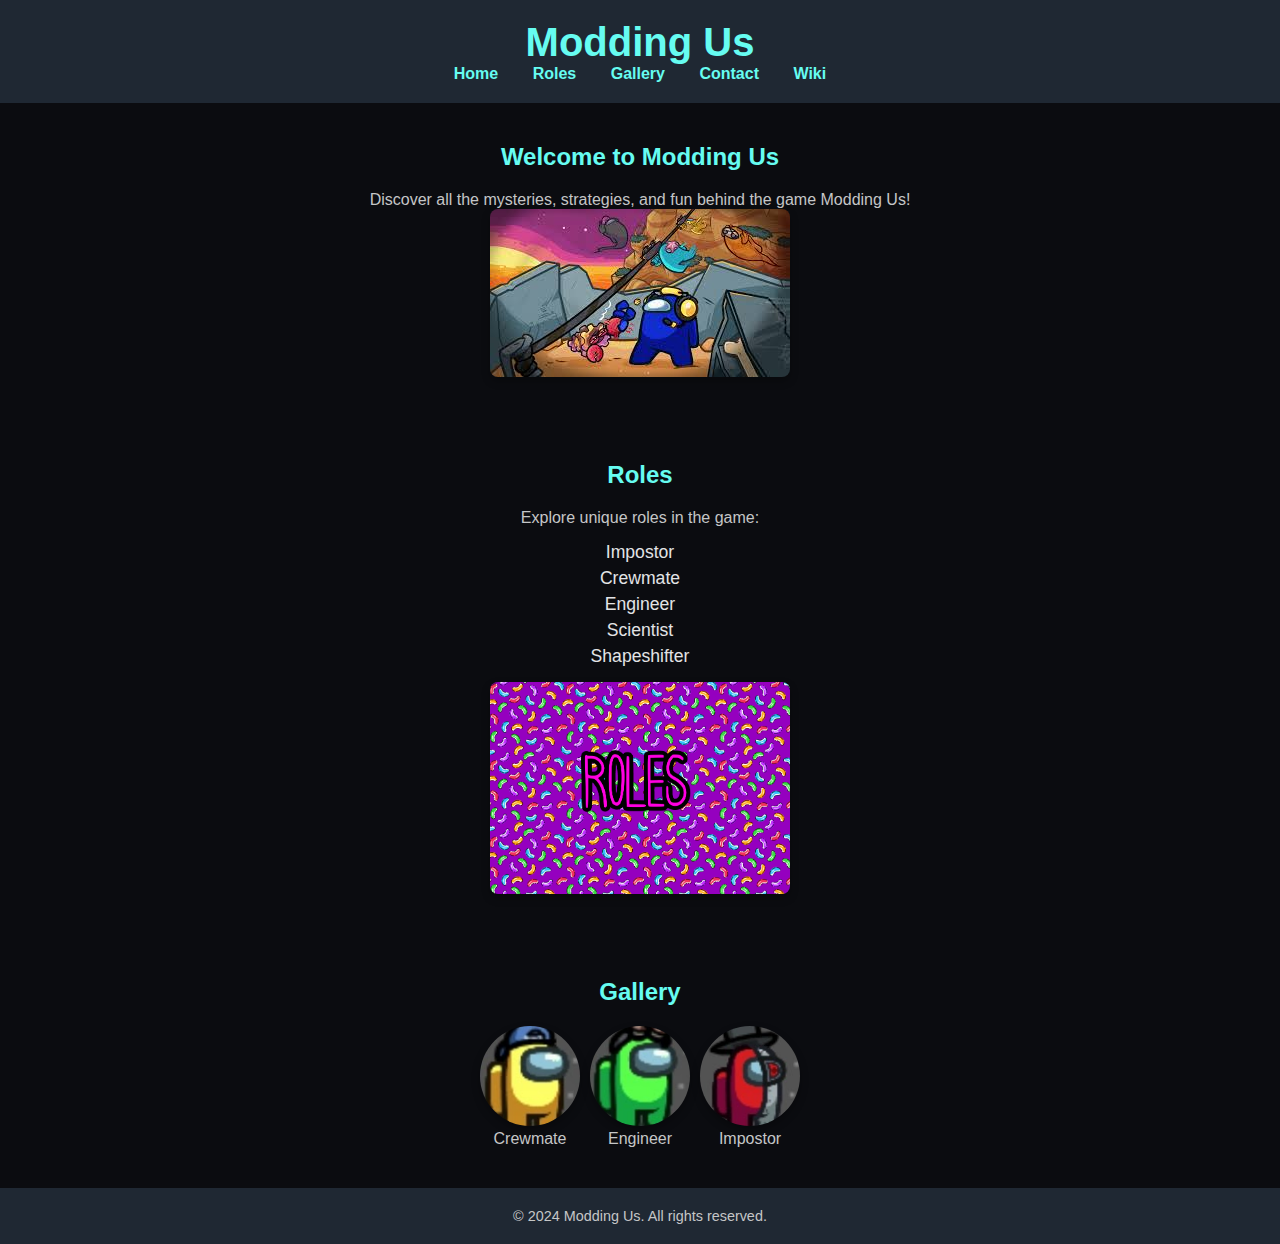
<file: index.html>
<!DOCTYPE html>
<html lang="en">
<head>
  <meta charset="UTF-8">
  <meta name="viewport" content="width=device-width, initial-scale=1.0">
  <title>Modding Us - Home</title>
  <link rel="stylesheet" href="style.css">
</head>
<body>
  <header>
    <h1>Modding Us</h1>
    <nav>
      <ul>
        <li><a href="index.html">Home</a></li>
        <li><a href="roles.html">Roles</a></li>
        <li><a href="gallery.html">Gallery</a></li>
        <li><a href="contact.html">Contact</a></li>
        <li><a href="wiki.html">Wiki</a></li>
      </ul>
    </nav>
  </header>

  <section id="home" class="section">
    <h2>Welcome to Modding Us</h2>
    <p>Discover all the mysteries, strategies, and fun behind the game Modding Us!</p>
    <img src="images/among_us_crew.jpeg" alt="Among Us Crew">
  </section>

  <section id="roles" class="section">
    <h2>Roles</h2>
    <p>Explore unique roles in the game:</p>
    <ul class="roles-list">
      <li>Impostor</li>
      <li>Crewmate</li>
      <li>Engineer</li>
      <li>Scientist</li>
      <li>Shapeshifter</li>
    </ul>
    <img src="images/among_us_roles.png" alt="Among Us Roles">
  </section>

  <section id="gallery" class="section">
  <h2>Gallery</h2>
  <div class="gallery">
    <figure>
      <img src="images/crew1.jpg" alt="Crewmate 1">
      <figcaption>Crewmate</figcaption>
    </figure>
    <figure>
      <img src="images/crew2.jpg" alt="Crewmate 2">
      <figcaption>Engineer</figcaption>
    </figure>
    <figure>
      <img src="images/impostor.jpg" alt="Impostor">
      <figcaption>Impostor</figcaption>
    </figure>
  </div>
</section>

  <footer>
    <p>&copy; 2024 Modding Us. All rights reserved.</p>
  </footer>
</body>
</html>
</file>
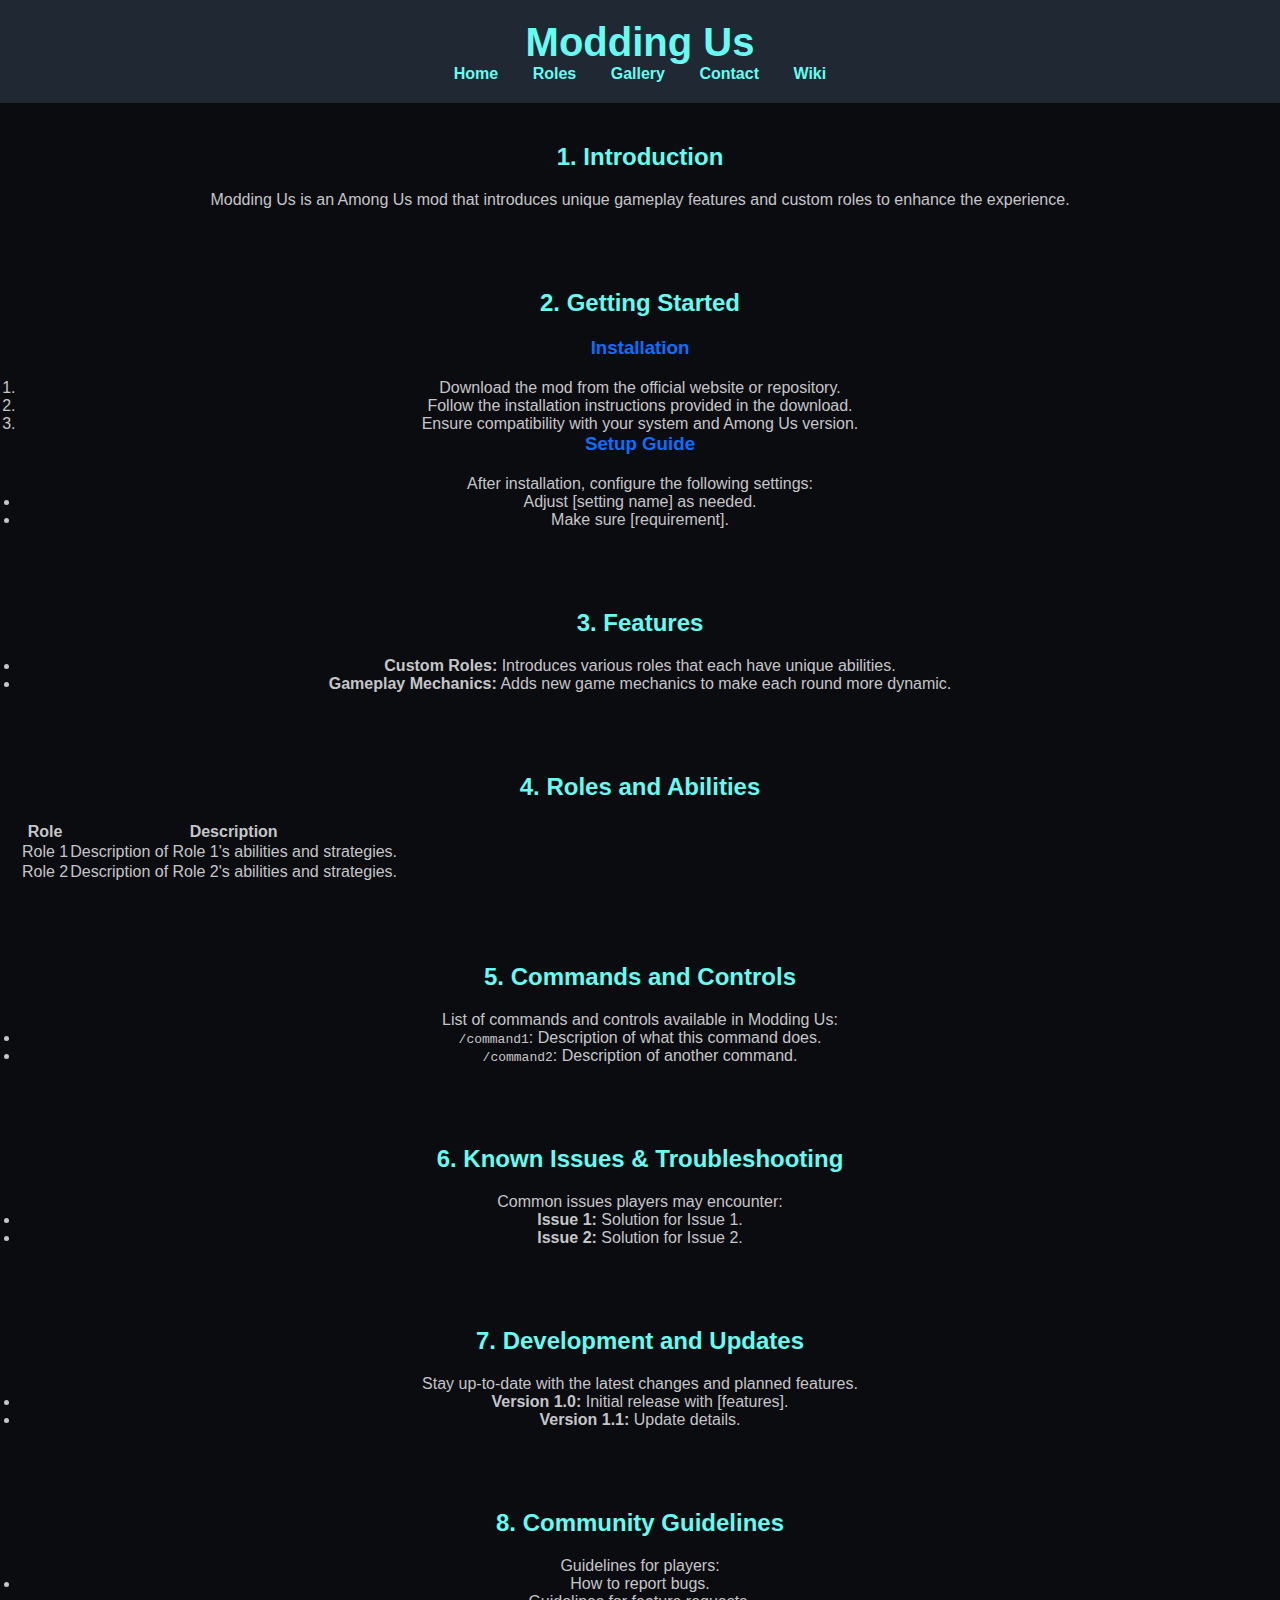
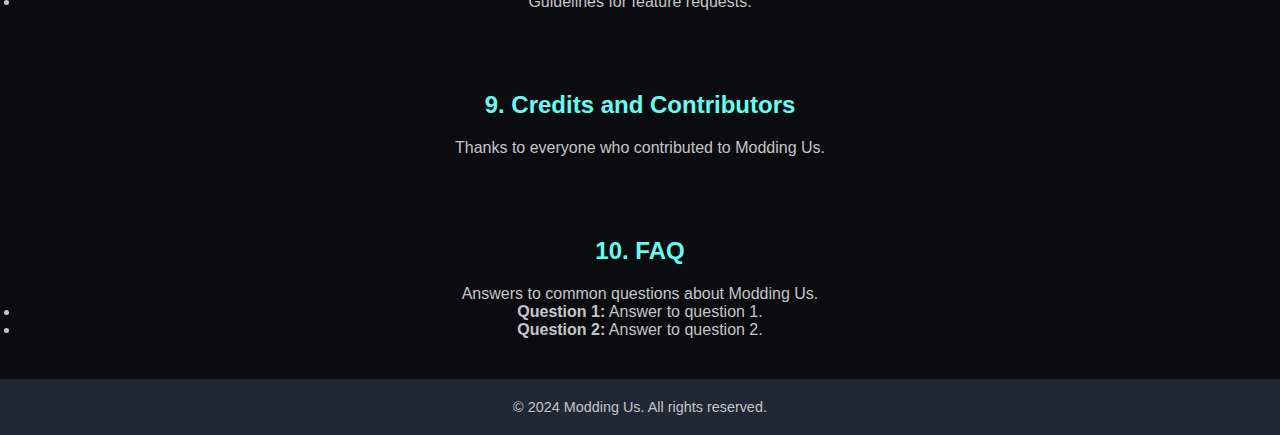
<file: wiki.html>
<!DOCTYPE html>
<html>

<head>
  <meta charset="UTF-8">
  <meta name="viewport" content="width=device-width, initial-scale=1">
  <title>Modding Us - Wiki</title>
  <link rel="stylesheet" href="style.css">
</head>
<body>
  <header>
    <h1>Modding Us</h1>
    <nav>
      <ul>
        <li><a href="index.html">Home</a></li>
        <li><a href="roles.html">Roles</a></li>
        <li><a href="gallery.html">Gallery</a></li>
        <li><a href="contact.html">Contact</a></li>
        <li><a href="wiki.html">Wiki</a></li>
      </ul>
    </nav>
  </header>
      <section id="introduction" class="section">
        <h2>1. Introduction</h2>
        <p>Modding Us is an Among Us mod that introduces unique gameplay features and custom roles to enhance the experience.</p>
    </section>

    <section id="getting-started" class="section">
        <h2>2. Getting Started</h2>
        
        <h3>Installation</h3>
        <ol>
            <li>Download the mod from the official website or repository.</li>
            <li>Follow the installation instructions provided in the download.</li>
            <li>Ensure compatibility with your system and Among Us version.</li>
        </ol>

        <h3>Setup Guide</h3>
        <p>After installation, configure the following settings:</p>
        <ul>
            <li>Adjust [setting name] as needed.</li>
            <li>Make sure [requirement].</li>
        </ul>
    </section>

    <section id="features" class="section">
        <h2>3. Features</h2>
        <ul>
            <li><strong>Custom Roles:</strong> Introduces various roles that each have unique abilities.</li>
            <li><strong>Gameplay Mechanics:</strong> Adds new game mechanics to make each round more dynamic.</li>
        </ul>
    </section>

    <section id="roles-abilities" class="section">
        <h2>4. Roles and Abilities</h2>
        <table>
            <tr>
                <th>Role</th>
                <th>Description</th>
            </tr>
            <tr>
                <td>Role 1</td>
                <td>Description of Role 1's abilities and strategies.</td>
            </tr>
            <tr>
                <td>Role 2</td>
                <td>Description of Role 2's abilities and strategies.</td>
            </tr>
            <!-- Add more rows as needed -->
        </table>
    </section>

    <section id="commands-controls" class="section">
        <h2>5. Commands and Controls</h2>
        <p>List of commands and controls available in Modding Us:</p>
        <ul>
            <li><code>/command1</code>: Description of what this command does.</li>
            <li><code>/command2</code>: Description of another command.</li>
        </ul>
    </section>

    <section id="issues-troubleshooting" class="section">
        <h2>6. Known Issues & Troubleshooting</h2>
        <p>Common issues players may encounter:</p>
        <ul>
            <li><strong>Issue 1:</strong> Solution for Issue 1.</li>
            <li><strong>Issue 2:</strong> Solution for Issue 2.</li>
        </ul>
    </section>

    <section id="development-updates" class="section">
        <h2>7. Development and Updates</h2>
        <p>Stay up-to-date with the latest changes and planned features.</p>
        <ul>
            <li><strong>Version 1.0:</strong> Initial release with [features].</li>
            <li><strong>Version 1.1:</strong> Update details.</li>
        </ul>
    </section>

    <section id="community-guidelines" class="section">
        <h2>8. Community Guidelines</h2>
        <p>Guidelines for players:</p>
        <ul>
            <li>How to report bugs.</li>
            <li>Guidelines for feature requests.</li>
        </ul>
    </section>

    <section id="credits" class="section">
        <h2>9. Credits and Contributors</h2>
        <p>Thanks to everyone who contributed to Modding Us.</p>
    </section>

    <section id="faq" class="section">
        <h2>10. FAQ</h2>
        <p>Answers to common questions about Modding Us.</p>
        <ul>
            <li><strong>Question 1:</strong> Answer to question 1.</li>
            <li><strong>Question 2:</strong> Answer to question 2.</li>
        </ul>
    </section>

    <footer>
        <p>&copy; 2024 Modding Us. All rights reserved.</p>
    </footer>
</body>

</html>
</file>
<file: style.css>
/* Reset some default styles */
* {
  margin: 0;
  padding: 0;
  box-sizing: border-box;
}

/* Body styling */
body {
  font-family: Arial, sans-serif;
  background-color: #0b0c10;
  color: #c5c6c7;
  text-align: center;
}

/* Header */
header {
  background-color: #1f2833;
  padding: 20px;
}

header h1 {
  color: #66fcf1;
  font-size: 2.5em;
}

nav ul {
  list-style: none;
}

nav ul li {
  display: inline;
  margin: 0 15px;
}

nav ul li a {
  color: #66fcf1;
  text-decoration: none;
  font-weight: bold;
}

nav ul li a:hover {
  color: #45a29e;
}

/* Section styling */
.section {
  padding: 40px 20px;
}

.section h2 {
  color: #66fcf1;
  margin-bottom: 20px;
}

.section h3 {
  color: #0d6efd;
  margin-bottom: 20px;
}

.section h4 {
  color: #0dcaf0;
  margin-bottom: 20px;
}

.section img {
  max-width: 100%;
  height: auto;
  border-radius: 8px;
  box-shadow: 0 4px 8px rgba(0, 0, 0, 0.3);
}

#roles img {
  width: 300px; /* Set the desired width */
  height: auto; /* Maintain aspect ratio */
  max-width: 100%; /* Make it responsive */
}

.roles-list {
  list-style: none;
  padding: 10px;
  font-size: 1.1em;
  text-align: center;
  color: #e3e4e6; /* Lighter text for roles list */
}

.roles-list li {
  margin: 5px 0;
}

.role-card {
  display: flex;
  align-items: center;
  background-color: #2e2e38;
  border-radius: 8px;
  padding: 15px;
  margin: 15px 0;
  box-shadow: 0 4px 10px rgba(0, 0, 0, 0.2);
  max-width: 600px;
  margin: 20px auto;
}

.role-image {
  width: 80px;
  height: auto;
  margin-right: 15px;
  border-radius: 8px;
}

.role-info h2 {
  color: #0d6efd; /* Dark neon blue */
  font-size: 1.5em;
  margin-bottom: 5px;
}

.role-info p2 {
  color: #e6e6e6;
  font-size: 1em;
}

/* Gallery styling */
.gallery {
  display: flex;
  gap: 10px;
  justify-content: center;
}

.gallery img {
  width: 100px;
  height: 100px;
  object-fit: cover;
  border-radius: 50%;
}

/* Footer */
footer {
  background-color: #1f2833;
  padding: 20px;
  color: #c5c6c7;
  font-size: 0.9em;
}

footer p {
  margin: 0;
}
</file>
